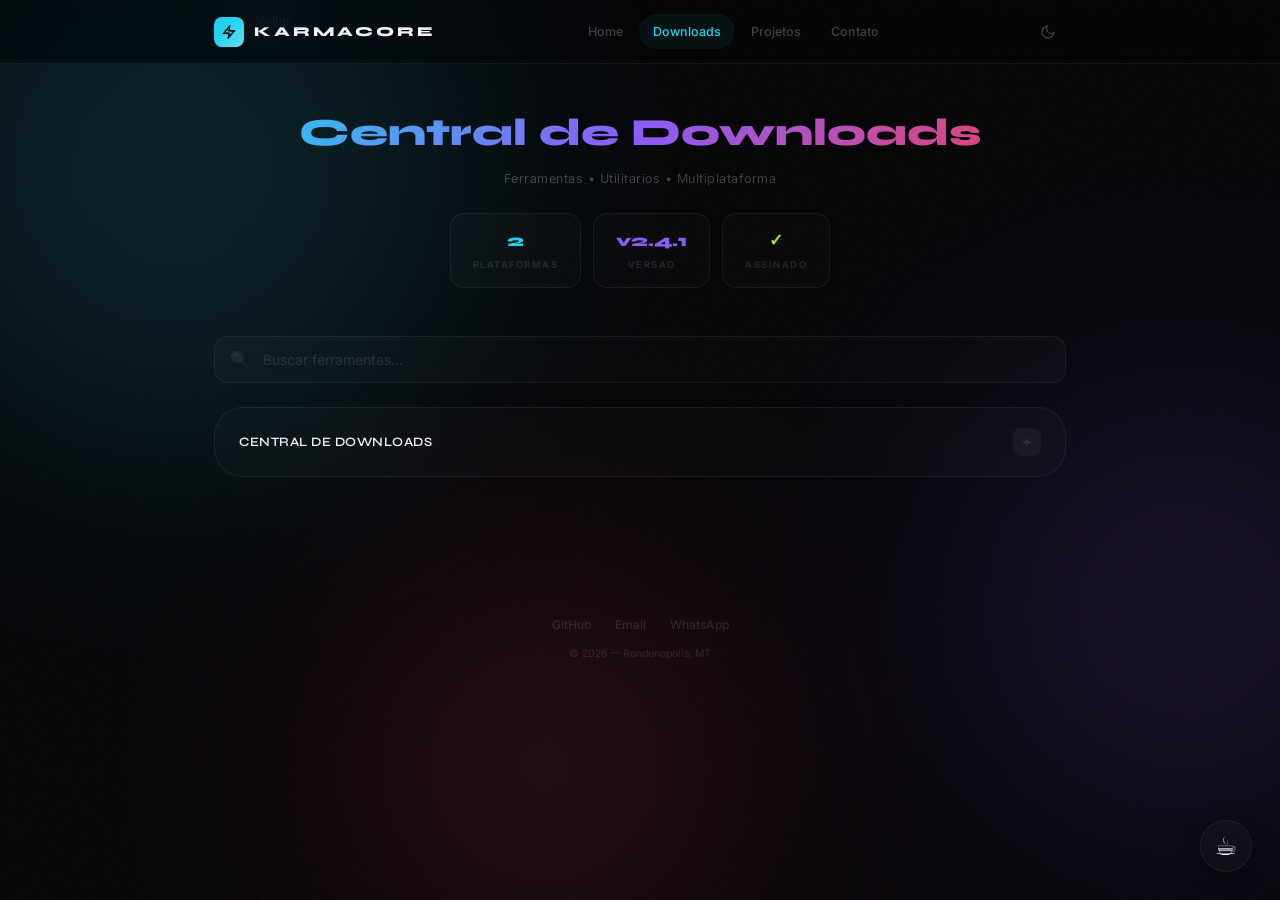
<file: downloads.html>
<!DOCTYPE html>
<html lang="pt-br">
<head>
    <meta charset="UTF-8">
    <meta name="viewport" content="width=device-width, initial-scale=1.0">
    <title>Downloads | KARMACORE</title>
    <meta name="description" content="Central de downloads do Karmacore.">
    <meta name="theme-color" content="#050507">
    <link rel="icon" href="data:image/svg+xml,<svg xmlns='http://www.w3.org/2000/svg' viewBox='0 0 100 100'><text y='.9em' font-size='90'>K</text></svg>">
    <link rel="stylesheet" href="style.css?v=4">
    <style>
        .dl-page-hero { text-align: center; padding: 32px 0 16px; }
        .dl-page-hero h1 {
            font-family: 'Syne', sans-serif;
            font-size: clamp(1.6rem, 5vw, 2.4rem);
            font-weight: 800;
            background: linear-gradient(135deg, var(--cyan), var(--violet), var(--rose));
            -webkit-background-clip: text; background-clip: text; color: transparent;
            margin-bottom: 6px;
        }
        .dl-page-hero p { font-size: 0.78rem; color: var(--muted); letter-spacing: 0.5px; }
        .dl-page-stats {
            display: flex; justify-content: center; gap: 12px; margin-top: 24px; flex-wrap: wrap;
        }
        .dl-page-stat {
            text-align: center; padding: 14px 22px;
            background: var(--surface); border: 1px solid var(--border); border-radius: var(--r);
        }
        .dl-page-stat .val {
            font-family: 'Syne', sans-serif; font-size: 1.05rem; font-weight: 800; color: var(--cyan);
        }
        .dl-page-stat:nth-child(2) .val { color: var(--violet); }
        .dl-page-stat:nth-child(3) .val { color: var(--lime); }
        .dl-page-stat .lbl {
            font-size: 0.58rem; font-weight: 600; letter-spacing: 1.5px;
            text-transform: uppercase; color: var(--dim); margin-top: 3px;
        }
        .back-btn {
            display: inline-flex; align-items: center; gap: 8px;
            padding: 10px 20px; border-radius: var(--r-full);
            background: var(--surface); border: 1px solid var(--border);
            color: var(--gray); text-decoration: none;
            font-size: 0.78rem; font-weight: 500;
            transition: all 0.3s var(--ease); margin-bottom: 28px;
        }
        .back-btn:hover { color: var(--cyan); border-color: rgba(34,211,238,0.15); transform: translateX(-4px); }
        .search-wrap { position: relative; margin-bottom: 24px; }
        .search-wrap input {
            width: 100%; padding: 14px 20px 14px 48px;
            background: var(--surface); border: 1px solid var(--border); border-radius: var(--r);
            color: var(--white); font-family: 'Inter', sans-serif; font-size: 0.88rem;
            transition: all 0.3s var(--ease); outline: none;
        }
        .search-wrap input:focus { border-color: var(--cyan); box-shadow: 0 0 0 3px rgba(34,211,238,0.06); }
        .search-wrap input::placeholder { color: var(--dim); }
        .search-wrap .s-icon {
            position: absolute; left: 16px; top: 50%; transform: translateY(-50%);
            color: var(--dim); font-size: 1rem;
        }
        .folder-group {
            background: var(--surface); border: 1px solid var(--border);
            border-radius: var(--r-xl); margin-bottom: 10px; overflow: hidden;
            backdrop-filter: blur(12px); -webkit-backdrop-filter: blur(12px);
            transition: all 0.3s var(--ease);
        }
        .folder-group:hover { border-color: var(--border-2); }
        .folder-head {
            padding: 20px 24px; cursor: pointer; display: flex; align-items: center;
            justify-content: space-between; user-select: none; transition: background 0.3s;
            font-family: 'Syne', sans-serif; font-size: 0.8rem; font-weight: 600; letter-spacing: 0.5px;
        }
        .folder-head:hover { background: var(--surface-2); }
        .folder-head .tgl {
            width: 28px; height: 28px; display: grid; place-items: center;
            border-radius: 8px; background: var(--surface-2); font-size: 1.1rem;
            color: var(--dim); transition: all 0.3s var(--ease);
        }
        .folder-head.active .tgl { transform: rotate(180deg); color: var(--cyan); background: rgba(34,211,238,0.06); }
        .folder-body {
            max-height: 0; overflow: hidden; transition: max-height 0.4s var(--ease); padding: 0 24px;
        }
        .folder-body.open { max-height: 400px; padding-bottom: 20px; }
        .dl-item {
            display: flex; align-items: center; gap: 14px; width: 100%;
            padding: 16px 20px; margin: 4px 0; background: var(--surface-2);
            border: 1px solid var(--border); border-radius: var(--r);
            color: var(--white); text-decoration: none; font-weight: 500; font-size: 0.86rem;
            transition: all 0.3s var(--ease);
        }
        .dl-item:hover { border-color: var(--cyan); transform: translateX(4px); }
        .dl-item .di-icon { font-size: 1.2rem; flex-shrink: 0; }
        .dl-item .di-sub { font-size: 0.66rem; color: var(--dim); margin-top: 2px; }
        #no-results { display: none; text-align: center; padding: 32px 20px; color: var(--dim); font-size: 0.85rem; }
        @media (max-width: 480px) {
            .dl-page-stats { gap: 8px; }
            .dl-page-stat { min-width: 85px; padding: 12px 16px; }
        }
    </style>
</head>
<body>

    <div class="scroll-progress" id="scroll-progress"></div>
    <div class="mesh-bg"><div class="blob"></div><div class="blob"></div><div class="blob"></div></div>
    <div class="grain"></div>

    <!-- NAVBAR -->
    <nav class="navbar">
        <div class="navbar-inner">
            <a href="index.html" class="logo">
                <div class="logo-mark">
                    <svg width="14" height="14" viewBox="0 0 24 24" fill="none" stroke="#050507" stroke-width="2.5" stroke-linecap="round"><path d="M13 2L3 14h9l-1 8 10-12h-9l1-8z"/></svg>
                </div>
                <span class="logo-word">KARMACORE</span>
            </a>
            <div class="nav-links">
                <a href="index.html" class="nav-link">Home</a>
                <a href="#downloads" class="nav-link active">Downloads</a>
                <a href="index.html#projects" class="nav-link">Projetos</a>
                <a href="index.html#contact" class="nav-link">Contato</a>
            </div>
            <div class="nav-actions">
                <button class="btn-icon" title="Alternar tema" onclick="toggleTheme()">
                    <svg class="icon-moon" width="16" height="16" viewBox="0 0 24 24" fill="none" stroke="currentColor" stroke-width="2" stroke-linecap="round" stroke-linejoin="round"><path d="M21 12.79A9 9 0 1 1 11.21 3 7 7 0 0 0 21 12.79z"></path></svg>
                    <svg class="icon-sun" width="16" height="16" viewBox="0 0 24 24" fill="none" stroke="currentColor" stroke-width="2" stroke-linecap="round" stroke-linejoin="round" style="display:none"><circle cx="12" cy="12" r="5"></circle><line x1="12" y1="1" x2="12" y2="3"></line><line x1="12" y1="21" x2="12" y2="23"></line><line x1="4.22" y1="4.22" x2="5.64" y2="5.64"></line><line x1="18.36" y1="18.36" x2="19.78" y2="19.78"></line><line x1="1" y1="12" x2="3" y2="12"></line><line x1="21" y1="12" x2="23" y2="12"></line><line x1="4.22" y1="19.78" x2="5.64" y2="18.36"></line><line x1="18.36" y1="5.64" x2="19.78" y2="4.22"></line></svg>
                </button>
                <button class="burger" id="burger" onclick="toggleBurger()"><span></span><span></span><span></span></button>
            </div>
        </div>
    </nav>

    <div id="mobile-nav" class="mobile-nav">
        <a href="index.html" class="mm-link" onclick="closeBurger()">Home</a>
        <a href="#downloads" class="mm-link" onclick="closeBurger()">Downloads</a>
        <a href="index.html#projects" class="mm-link" onclick="closeBurger()">Projetos</a>
        <a href="index.html#contact" class="mm-link" onclick="closeBurger()">Contato</a>
    </div>

    <main>
        <a href="index.html" class="back-btn">
            <svg width="13" height="13" viewBox="0 0 24 24" fill="none" stroke="currentColor" stroke-width="2.5"><line x1="19" y1="12" x2="5" y2="12"></line><polyline points="12 19 5 12 12 5"></polyline></svg>
            Voltar
        </a>

        <header class="dl-page-hero">
            <h1>Central de Downloads</h1>
            <p>Ferramentas &bull; Utilitarios &bull; Multiplataforma</p>
            <div class="dl-page-stats">
                <div class="dl-page-stat"><div class="val">2</div><div class="lbl">Plataformas</div></div>
                <div class="dl-page-stat"><div class="val">v2.4.1</div><div class="lbl">Versao</div></div>
                <div class="dl-page-stat"><div class="val">&#10003;</div><div class="lbl">Assinado</div></div>
            </div>
        </header>

        <section class="section" id="downloads" style="padding-top:32px">
            <div class="search-wrap">
                <span class="s-icon">&#128269;</span>
                <input type="text" id="search" placeholder="Buscar ferramentas..." autocomplete="off">
            </div>

            <div class="folder-group" id="main-folder">
                <div class="folder-head" onclick="toggleFolder(this)">
                    CENTRAL DE DOWNLOADS
                    <span class="tgl">+</span>
                </div>
                <div class="folder-body" id="main-content">
                    <div class="folder-group">
                        <div class="folder-head" onclick="toggleFolder(this)">
                            WINDOWS
                            <span class="tgl">+</span>
                        </div>
                        <div class="folder-body">
                            <a href="javascript:void(0)" class="dl-item" onclick="return false">
                                <span class="di-icon">&#128229;</span>
                                <div><strong>Karmacore_Setup.exe</strong><div class="di-sub">v2.4.1 &bull; 48.2 MB &bull; SHA256 verificado</div></div>
                            </a>
                        </div>
                    </div>
                    <div class="folder-group">
                        <div class="folder-head" onclick="toggleFolder(this)">
                            ANDROID
                            <span class="tgl">+</span>
                        </div>
                        <div class="folder-body">
                            <a href="javascript:void(0)" class="dl-item" onclick="return false">
                                <span class="di-icon">&#128229;</span>
                                <div><strong>Karmacore.apk</strong><div class="di-sub">v2.4.1 &bull; 31.8 MB &bull; Assinado</div></div>
                            </a>
                        </div>
                    </div>
                    <div id="no-results">Nenhum resultado para "<span id="search-term"></span>"</div>
                </div>
            </div>
        </section>
    </main>

    <div class="coffee-fab" onclick="openModal()">☕</div>

    <div class="modal-overlay" id="modal" onclick="if(event.target===this)closeModal()">
        <div class="modal-box" id="modal-box">
            <button class="close-btn" onclick="closeModal()">&times;</button>
            <h3>Apoie o Projeto</h3>
            <p class="modal-sub">Qualquer valor faz diferenca</p>
            <div class="pix-card">
                <span class="pix-key" id="pix-key" data-pix="1ad6a146-8d7e-4521-a96a-fde7ccd602ac">1ad6a146-8d7e-4521-a96a-fde7ccd602ac</span>
                <button class="copy-btn" onclick="copyPix()">
                    <svg width="15" height="15" viewBox="0 0 24 24" fill="none" stroke="currentColor" stroke-width="2" stroke-linecap="round" stroke-linejoin="round" id="copy-icon"><rect x="9" y="9" width="13" height="13" rx="2" ry="2"></rect><path d="M5 15H4a2 2 0 0 1-2-2V4a2 2 0 0 1 2-2h9a2 2 0 0 1 2 2v1"></path></svg>
                    <svg width="15" height="15" viewBox="0 0 24 24" fill="none" stroke="currentColor" stroke-width="2.5" stroke-linecap="round" stroke-linejoin="round" id="check-icon" style="display:none"><polyline points="20 6 9 17 4 12"></polyline></svg>
                </button>
            </div>
            <p class="modal-hint" onclick="copyPix()">Toque para copiar a chave PIX</p>
        </div>
    </div>

    <footer class="site-footer">
        <div class="footer-row">
            <a href="https://github.com/MicaelSanPedro" target="_blank" rel="noopener">GitHub</a>
            <a href="mailto:sanpedromicael@gmail.com">Email</a>
            <a href="https://wa.me/5566984447849" target="_blank" rel="noopener">WhatsApp</a>
        </div>
        <p class="copy">&copy; 2026 &mdash; Rondonopolis, MT</p>
    </footer>

    <script src="script.js?v=4"></script>
</body>
</html>
</file>
<file: style.css>
/* ═══════════════════════════════════════════════════
   KARMACORE — NOVA Design System
   Portfolio de Micael San
   ═══════════════════════════════════════════════════ */

@import url('https://fonts.googleapis.com/css2?family=Syne:wght@400;500;600;700;800&family=Inter:wght@400;500;600;700&display=swap');

/* ── Tokens ── */
:root {
    --cyan: #22d3ee;
    --violet: #8b5cf6;
    --rose: #f43f5e;
    --amber: #f59e0b;
    --lime: #a3e635;
    --orange: #f97316;
    --sky: #38bdf8;

    --bg: #050507;
    --bg-elevated: #0a0a0f;
    --surface: rgba(255, 255, 255, 0.02);
    --surface-2: rgba(255, 255, 255, 0.04);
    --surface-3: rgba(255, 255, 255, 0.06);
    --border: rgba(255, 255, 255, 0.06);
    --border-2: rgba(255, 255, 255, 0.1);
    --border-accent: rgba(34, 211, 238, 0.15);

    --white: #f0f0f5;
    --gray: rgba(240, 240, 245, 0.5);
    --muted: rgba(240, 240, 245, 0.25);
    --dim: rgba(240, 240, 245, 0.12);

    --r-sm: 10px;
    --r: 14px;
    --r-lg: 20px;
    --r-xl: 28px;
    --r-full: 100px;
    --ease: cubic-bezier(0.22, 1, 0.36, 1);
    --ease-out: cubic-bezier(0.33, 1, 0.68, 1);
}

*, *::before, *::after { margin: 0; padding: 0; box-sizing: border-box; }
html { scroll-behavior: smooth; scroll-padding-top: 80px; }

body {
    background: var(--bg);
    color: var(--white);
    font-family: 'Inter', system-ui, -apple-system, sans-serif;
    overflow-x: hidden;
    line-height: 1.6;
    -webkit-font-smoothing: antialiased;
    transition: background 0.6s var(--ease);
}

/* ═══════ SCROLL PROGRESS BAR ═══════ */
.scroll-progress {
    position: fixed;
    top: 0;
    left: 0;
    height: 2px;
    background: linear-gradient(90deg, var(--cyan), var(--violet), var(--rose));
    z-index: 9999;
    width: 0%;
    transition: width 0.1s linear;
}

/* ═══════ MESH GRADIENT BG ═══════ */
.mesh-bg {
    position: fixed;
    inset: 0;
    z-index: 0;
    pointer-events: none;
    overflow: hidden;
}
.mesh-bg .blob {
    position: absolute;
    border-radius: 50%;
    filter: blur(120px);
    opacity: 0.12;
    animation: mesh-drift 20s ease-in-out infinite alternate;
}
.mesh-bg .blob:nth-child(1) {
    width: 600px; height: 600px;
    background: var(--cyan);
    top: -15%; left: -10%;
    animation-duration: 24s;
}
.mesh-bg .blob:nth-child(2) {
    width: 500px; height: 500px;
    background: var(--violet);
    top: 40%; right: -12%;
    animation-duration: 20s;
    animation-delay: -5s;
}
.mesh-bg .blob:nth-child(3) {
    width: 450px; height: 450px;
    background: var(--rose);
    bottom: -10%; left: 25%;
    animation-duration: 22s;
    animation-delay: -10s;
}
@keyframes mesh-drift {
    0% { transform: translate(0, 0) scale(1) rotate(0deg); }
    33% { transform: translate(40px, -30px) scale(1.05) rotate(5deg); }
    66% { transform: translate(-20px, 40px) scale(0.95) rotate(-3deg); }
    100% { transform: translate(30px, 20px) scale(1.02) rotate(2deg); }
}

/* Grain overlay */
.grain {
    position: fixed;
    inset: 0;
    z-index: 1;
    pointer-events: none;
    opacity: 0.03;
    background-image: url("data:image/svg+xml,%3Csvg viewBox='0 0 512 512' xmlns='http://www.w3.org/2000/svg'%3E%3Cfilter id='n'%3E%3CfeTurbulence type='fractalNoise' baseFrequency='0.85' numOctaves='4' stitchTiles='stitch'/%3E%3C/filter%3E%3Crect width='100%25' height='100%25' filter='url(%23n)'/%3E%3C/svg%3E");
}

/* ═══════ NAVBAR ═══════ */
.navbar {
    position: fixed;
    top: 0; left: 0; right: 0;
    height: 64px;
    z-index: 5000;
    background: rgba(5, 5, 7, 0.6);
    backdrop-filter: blur(24px) saturate(180%);
    -webkit-backdrop-filter: blur(24px) saturate(180%);
    border-bottom: 1px solid var(--border);
    transition: all 0.4s var(--ease);
}
.navbar-inner {
    max-width: 900px;
    margin: 0 auto;
    height: 100%;
    display: flex;
    align-items: center;
    justify-content: space-between;
    padding: 0 24px;
}

/* Logo */
.logo {
    display: flex;
    align-items: center;
    gap: 10px;
    text-decoration: none;
    flex-shrink: 0;
}
.logo-mark {
    width: 30px; height: 30px;
    background: var(--cyan);
    border-radius: 8px;
    display: grid;
    place-items: center;
    position: relative;
    overflow: hidden;
    transition: transform 0.3s var(--ease);
}
.logo-mark::after {
    content: "";
    position: absolute;
    inset: 0;
    background: linear-gradient(135deg, transparent 40%, rgba(255,255,255,0.3));
}
.logo:hover .logo-mark { transform: rotate(-8deg) scale(1.1); }
.logo-mark svg { position: relative; z-index: 1; }
.logo-word {
    font-family: 'Syne', sans-serif;
    font-size: 0.85rem;
    font-weight: 800;
    letter-spacing: 3px;
    color: var(--white);
}

/* Nav links */
.nav-links { display: flex; gap: 2px; }
.nav-links a {
    padding: 8px 14px;
    border-radius: var(--r-full);
    text-decoration: none;
    color: var(--muted);
    font-size: 0.78rem;
    font-weight: 500;
    transition: all 0.3s var(--ease);
}
.nav-links a:hover { color: var(--white); background: var(--surface-2); }
.nav-links a.active { color: var(--cyan); background: rgba(34,211,238,0.06); }

/* Nav right */
.nav-actions { display: flex; align-items: center; gap: 6px; }

/* Theme toggle */
.btn-icon {
    width: 36px; height: 36px;
    display: grid; place-items: center;
    background: transparent;
    border: 1px solid transparent;
    border-radius: var(--r);
    cursor: pointer;
    color: var(--muted);
    transition: all 0.3s var(--ease);
    font-size: 0;
}
.btn-icon:hover { color: var(--amber); background: rgba(245,158,11,0.06); border-color: rgba(245,158,11,0.1); }
.btn-icon:active { transform: scale(0.9); }
.btn-icon svg { pointer-events: none; }

/* Burger */
.burger {
    display: none;
    flex-direction: column;
    justify-content: center;
    gap: 4px;
    width: 36px; height: 36px;
    padding: 9px 7px;
    background: transparent;
    border: 1px solid transparent;
    border-radius: var(--r);
    cursor: pointer;
    transition: all 0.3s var(--ease);
}
.burger span {
    width: 100%;
    height: 1.5px;
    background: var(--muted);
    border-radius: 2px;
    transition: all 0.3s var(--ease);
}
.burger.active span:nth-child(1) { transform: translateY(5.5px) rotate(45deg); background: var(--cyan); }
.burger.active span:nth-child(2) { opacity: 0; }
.burger.active span:nth-child(3) { transform: translateY(-5.5px) rotate(-45deg); background: var(--cyan); }

/* Mobile menu */
.mobile-nav {
    display: none;
    position: fixed;
    top: 64px; left: 0; right: 0;
    z-index: 4999;
    background: rgba(5,5,7,0.95);
    backdrop-filter: blur(32px);
    -webkit-backdrop-filter: blur(32px);
    border-bottom: 1px solid var(--border);
    padding: 12px 16px 20px;
    flex-direction: column;
    gap: 2px;
}
.mobile-nav.open { display: flex; }
.mobile-nav a {
    padding: 14px 18px;
    border-radius: var(--r);
    text-decoration: none;
    color: var(--gray);
    font-size: 0.9rem;
    font-weight: 500;
    transition: all 0.3s var(--ease);
}
.mobile-nav a:hover { color: var(--white); background: var(--surface-2); }

/* ═══════ MAIN CONTAINER ═══════ */
main {
    max-width: 900px;
    margin: 0 auto;
    padding: 0 24px;
    position: relative;
    z-index: 10;
}

/* ═══════ HERO ═══════ */
.hero {
    min-height: 100vh;
    display: flex;
    flex-direction: column;
    justify-content: center;
    align-items: center;
    text-align: center;
    padding: 80px 0 60px;
    position: relative;
}

.hero-tag {
    display: inline-flex;
    align-items: center;
    gap: 8px;
    padding: 5px 14px 5px 6px;
    border: 1px solid var(--border);
    border-radius: var(--r-full);
    font-size: 0.7rem;
    font-weight: 500;
    color: var(--gray);
    margin-bottom: 32px;
    animation: fade-in 0.8s var(--ease) both;
}
.hero-tag .dot {
    width: 7px; height: 7px;
    border-radius: 50%;
    background: var(--lime);
    box-shadow: 0 0 8px var(--lime);
    animation: blink 2s ease-in-out infinite;
}
@keyframes blink {
    0%, 100% { opacity: 1; }
    50% { opacity: 0.4; }
}

.hero-title {
    font-family: 'Syne', sans-serif;
    font-size: clamp(3rem, 13vw, 6rem);
    font-weight: 800;
    letter-spacing: -3px;
    line-height: 0.95;
    margin-bottom: 20px;
    animation: fade-up 0.8s 0.1s var(--ease) both;
}
.hero-title .line-2 {
    display: block;
    background: linear-gradient(135deg, var(--cyan) 0%, var(--violet) 40%, var(--rose) 80%);
    -webkit-background-clip: text;
    background-clip: text;
    color: transparent;
    background-size: 200% 200%;
    animation: gradient-x 5s ease infinite;
}
@keyframes gradient-x {
    0%, 100% { background-position: 0% 50%; }
    50% { background-position: 100% 50%; }
}

.hero-sub {
    font-size: 0.95rem;
    color: var(--gray);
    max-width: 380px;
    margin-bottom: 40px;
    animation: fade-up 0.8s 0.2s var(--ease) both;
}

.hero-actions {
    display: flex;
    gap: 12px;
    animation: fade-up 0.8s 0.3s var(--ease) both;
}
.btn {
    display: inline-flex;
    align-items: center;
    gap: 8px;
    padding: 12px 28px;
    border-radius: var(--r-full);
    text-decoration: none;
    font-weight: 600;
    font-size: 0.82rem;
    transition: all 0.3s var(--ease);
    border: none;
    cursor: pointer;
}
.btn-primary {
    background: var(--white);
    color: var(--bg);
    box-shadow: 0 0 0 0 rgba(240,240,245,0);
}
.btn-primary:hover {
    transform: translateY(-2px);
    box-shadow: 0 8px 32px rgba(240,240,245,0.12);
}
.btn-ghost {
    background: transparent;
    color: var(--gray);
    border: 1px solid var(--border);
}
.btn-ghost:hover {
    color: var(--white);
    border-color: var(--border-2);
    background: var(--surface-2);
    transform: translateY(-2px);
}

.hero-scroll {
    position: absolute;
    bottom: 32px;
    display: flex;
    flex-direction: column;
    align-items: center;
    gap: 8px;
    animation: fade-up 0.8s 0.6s var(--ease) both;
}
.hero-scroll span {
    font-size: 0.6rem;
    font-weight: 600;
    letter-spacing: 2px;
    text-transform: uppercase;
    color: var(--dim);
}
.scroll-line {
    width: 1px;
    height: 40px;
    background: linear-gradient(to bottom, var(--dim), transparent);
    animation: scroll-pulse 2s ease-in-out infinite;
}
@keyframes scroll-pulse {
    0%, 100% { opacity: 1; transform: scaleY(1); }
    50% { opacity: 0.3; transform: scaleY(0.6); }
}

/* ═══════ SECTIONS ═══════ */
.section {
    padding: 80px 0;
    position: relative;
}
.section-head {
    display: flex;
    align-items: center;
    gap: 16px;
    margin-bottom: 36px;
}
.section-num {
    font-family: 'Syne', sans-serif;
    font-size: 0.65rem;
    font-weight: 700;
    color: var(--dim);
    letter-spacing: 2px;
}
.section-title {
    font-family: 'Syne', sans-serif;
    font-size: 0.72rem;
    font-weight: 700;
    letter-spacing: 3px;
    text-transform: uppercase;
    color: var(--muted);
}
.section-line {
    flex: 1;
    height: 1px;
    background: var(--border);
}

/* ═══════ ABOUT — BENTO GRID ═══════ */
.about-grid {
    display: grid;
    grid-template-columns: 1fr 1fr;
    grid-template-rows: auto auto;
    gap: 12px;
}
.about-main {
    grid-column: 1 / -1;
    display: flex;
    gap: 28px;
    align-items: flex-start;
    padding: 32px;
    background: var(--surface);
    border: 1px solid var(--border);
    border-radius: var(--r-xl);
    backdrop-filter: blur(16px);
    -webkit-backdrop-filter: blur(16px);
    transition: all 0.4s var(--ease);
}
.about-main:hover {
    border-color: var(--border-2);
    background: var(--surface-2);
}
.about-photo {
    width: 80px; height: 80px;
    border-radius: var(--r-lg);
    object-fit: cover;
    border: 2px solid var(--border);
    flex-shrink: 0;
    transition: all 0.4s var(--ease);
}
.about-main:hover .about-photo {
    border-color: var(--cyan);
    box-shadow: 0 0 0 4px rgba(34,211,238,0.08);
}
.about-info h2 {
    font-family: 'Syne', sans-serif;
    font-size: 1.2rem;
    font-weight: 700;
    margin-bottom: 2px;
}
.about-info .role {
    font-size: 0.72rem;
    font-weight: 600;
    color: var(--cyan);
    letter-spacing: 2px;
    text-transform: uppercase;
    margin-bottom: 12px;
}
.about-info p {
    font-size: 0.85rem;
    color: var(--gray);
    line-height: 1.75;
}

/* Stat cards */
.stat-card {
    padding: 24px;
    background: var(--surface);
    border: 1px solid var(--border);
    border-radius: var(--r-xl);
    backdrop-filter: blur(16px);
    -webkit-backdrop-filter: blur(16px);
    transition: all 0.4s var(--ease);
}
.stat-card:hover {
    border-color: var(--border-2);
    transform: translateY(-3px);
    box-shadow: 0 8px 32px rgba(0,0,0,0.3);
}
.stat-card .stat-val {
    font-family: 'Syne', sans-serif;
    font-size: 2rem;
    font-weight: 800;
    line-height: 1;
    margin-bottom: 4px;
}
.stat-card:nth-child(2) .stat-val { color: var(--cyan); }
.stat-card:nth-child(3) .stat-val { color: var(--violet); }
.stat-card:nth-child(4) .stat-val { color: var(--amber); }
.stat-card .stat-label {
    font-size: 0.65rem;
    font-weight: 600;
    letter-spacing: 1.5px;
    text-transform: uppercase;
    color: var(--dim);
}

/* ═══════ DOWNLOADS — BANNER ═══════ */
.dl-banner {
    position: relative;
    padding: 2px;
    border-radius: var(--r-xl);
    background: conic-gradient(from var(--dl-angle, 0deg), var(--cyan), var(--violet), var(--rose), var(--amber), var(--cyan));
    animation: spin-border 4s linear infinite;
    text-decoration: none;
    display: block;
    transition: all 0.4s var(--ease);
}
@property --dl-angle {
    syntax: '<angle>';
    initial-value: 0deg;
    inherits: false;
}
@keyframes spin-border {
    to { --dl-angle: 360deg; }
}
/* Fallback */
@supports not (background: conic-gradient(from 0deg, red, blue)) {
    .dl-banner {
        background: linear-gradient(135deg, var(--cyan), var(--violet), var(--rose));
        background-size: 300% 300%;
        animation: shift-bg 4s ease infinite;
    }
    @keyframes shift-bg {
        0%, 100% { background-position: 0% 50%; }
        50% { background-position: 100% 50%; }
    }
}
.dl-banner:hover {
    transform: translateY(-4px);
    box-shadow: 0 12px 48px rgba(34,211,238,0.15), 0 0 80px rgba(139,92,246,0.08);
}
.dl-inner {
    display: flex;
    align-items: center;
    gap: 20px;
    padding: 28px 32px;
    background: var(--bg-elevated);
    border-radius: calc(var(--r-xl) - 2px);
    position: relative;
    overflow: hidden;
}
.dl-inner::before {
    content: "";
    position: absolute;
    top: 0; left: 0; right: 0;
    height: 1px;
    background: linear-gradient(90deg, transparent, rgba(255,255,255,0.05), transparent);
}
.dl-icon {
    width: 52px; height: 52px;
    display: grid; place-items: center;
    border-radius: var(--r);
    background: rgba(34,211,238,0.08);
    border: 1px solid rgba(34,211,238,0.12);
    color: var(--cyan);
    flex-shrink: 0;
    transition: all 0.3s var(--ease);
}
.dl-banner:hover .dl-icon {
    background: rgba(34,211,238,0.12);
    transform: scale(1.06);
}
.dl-text { flex: 1; }
.dl-text h3 {
    font-family: 'Syne', sans-serif;
    font-size: 1rem;
    font-weight: 700;
    color: var(--white);
    margin-bottom: 3px;
}
.dl-text p {
    font-size: 0.72rem;
    color: var(--dim);
    font-family: 'Inter', sans-serif;
}
.dl-arrow {
    width: 38px; height: 38px;
    display: grid; place-items: center;
    border-radius: 50%;
    background: var(--surface-2);
    border: 1px solid var(--border);
    color: var(--cyan);
    flex-shrink: 0;
    opacity: 0;
    transform: translateX(-8px);
    transition: all 0.3s var(--ease);
}
.dl-banner:hover .dl-arrow { opacity: 1; transform: translateX(0); }

/* ═══════ PROJECTS ═══════ */
.project-card {
    background: var(--surface);
    border: 1px solid var(--border);
    border-radius: var(--r-xl);
    overflow: hidden;
    transition: all 0.5s var(--ease);
    backdrop-filter: blur(16px);
    -webkit-backdrop-filter: blur(16px);
}
.project-card:hover {
    border-color: var(--border-2);
    transform: translateY(-6px);
    box-shadow: 0 20px 60px rgba(0,0,0,0.4);
}
.project-thumb {
    position: relative;
    height: 200px;
    overflow: hidden;
}
.project-thumb img {
    width: 100%;
    height: 100%;
    object-fit: cover;
    filter: brightness(0.7) saturate(1.1);
    transition: all 0.6s var(--ease);
}
.project-card:hover .project-thumb img {
    filter: brightness(0.85) saturate(1.2);
    transform: scale(1.06);
}
.project-thumb::after {
    content: "";
    position: absolute;
    inset: 0;
    background: linear-gradient(to top, var(--bg) 0%, transparent 60%);
}
.project-content { padding: 28px; }
.project-content h3 {
    font-family: 'Syne', sans-serif;
    font-size: 1.15rem;
    font-weight: 700;
    margin-bottom: 8px;
}
.project-content p {
    font-size: 0.82rem;
    color: var(--gray);
    line-height: 1.7;
    margin-bottom: 20px;
}
.tags { display: flex; gap: 6px; flex-wrap: wrap; margin-bottom: 20px; }
.tag {
    font-size: 0.6rem;
    font-weight: 600;
    padding: 4px 10px;
    border-radius: 8px;
    letter-spacing: 0.3px;
}
.tag:nth-child(1) { color: var(--sky); background: rgba(56,189,248,0.08); border: 1px solid rgba(56,189,248,0.12); }
.tag:nth-child(2) { color: var(--lime); background: rgba(163,230,53,0.08); border: 1px solid rgba(163,230,53,0.12); }
.tag:nth-child(3) { color: var(--cyan); background: rgba(34,211,238,0.08); border: 1px solid rgba(34,211,238,0.12); }
.tag:nth-child(4) { color: var(--violet); background: rgba(139,92,246,0.08); border: 1px solid rgba(139,92,246,0.12); }
.project-actions { display: flex; gap: 8px; }
.project-actions .btn { font-size: 0.76rem; padding: 9px 20px; }

/* ═══════ SKILLS — HORIZONTAL SCROLL ═══════ */
.skills-scroll {
    display: flex;
    gap: 10px;
    overflow-x: auto;
    padding-bottom: 8px;
    scrollbar-width: none;
}
.skills-scroll::-webkit-scrollbar { display: none; }
.skill {
    flex-shrink: 0;
    padding: 20px 22px;
    background: var(--surface);
    border: 1px solid var(--border);
    border-radius: var(--r-lg);
    text-align: center;
    transition: all 0.3s var(--ease);
    min-width: 110px;
    backdrop-filter: blur(12px);
    -webkit-backdrop-filter: blur(12px);
}
.skill:hover {
    background: var(--surface-2);
    transform: translateY(-4px);
    border-color: var(--border-2);
}
.skill .sk-icon { font-size: 1.6rem; display: block; margin-bottom: 10px; }
.skill .sk-name {
    font-family: 'Syne', sans-serif;
    font-size: 0.7rem;
    font-weight: 600;
    color: var(--gray);
}

/* ═══════ CONTACT ═══════ */
.contact-grid {
    display: flex;
    flex-direction: column;
    gap: 8px;
}
.contact-row {
    display: flex;
    align-items: center;
    gap: 16px;
    padding: 20px 24px;
    background: var(--surface);
    border: 1px solid var(--border);
    border-radius: var(--r-lg);
    text-decoration: none;
    color: var(--white);
    transition: all 0.3s var(--ease);
    backdrop-filter: blur(16px);
    -webkit-backdrop-filter: blur(16px);
}
.contact-row:hover {
    background: var(--surface-2);
    border-color: var(--border-2);
    transform: translateX(6px);
}
.contact-row .cr-icon {
    width: 44px; height: 44px;
    display: grid; place-items: center;
    border-radius: var(--r);
    background: var(--surface-2);
    border: 1px solid var(--border);
    flex-shrink: 0;
    font-size: 1.2rem;
}
.contact-row .cr-text { flex: 1; }
.contact-row .cr-label {
    font-family: 'Syne', sans-serif;
    font-size: 0.88rem;
    font-weight: 600;
}
.contact-row .cr-sub {
    font-size: 0.68rem;
    color: var(--dim);
    margin-top: 1px;
}
.contact-row .cr-arrow {
    color: var(--dim);
    opacity: 0;
    transform: translateX(-6px);
    transition: all 0.3s var(--ease);
}
.contact-row:hover .cr-arrow { opacity: 1; transform: translateX(0); color: var(--cyan); }

/* ═══════ MODAL ═══════ */
.modal-overlay {
    position: fixed;
    inset: 0;
    background: rgba(0,0,0,0.7);
    backdrop-filter: blur(12px);
    display: none;
    align-items: center;
    justify-content: center;
    z-index: 10000;
}
.modal-box {
    background: var(--bg-elevated);
    border: 1px solid var(--border);
    border-radius: var(--r-xl);
    padding: 44px 40px;
    max-width: 400px;
    width: 90%;
    text-align: center;
    box-shadow: 0 24px 80px rgba(0,0,0,0.6);
    transform: scale(0.96) translateY(10px);
    opacity: 0;
    transition: all 0.4s var(--ease);
}
.modal-box.open { transform: scale(1) translateY(0); opacity: 1; }
.modal-box .close-btn {
    position: absolute;
    top: 14px; right: 18px;
    width: 32px; height: 32px;
    display: grid; place-items: center;
    background: var(--surface-2);
    border: 1px solid var(--border);
    border-radius: 8px;
    color: var(--dim);
    cursor: pointer;
    font-size: 14px;
    transition: all 0.3s var(--ease);
}
.modal-box .close-btn:hover { color: var(--rose); background: rgba(244,63,94,0.08); }
.modal-box h3 {
    font-family: 'Syne', sans-serif;
    font-size: 1.5rem;
    font-weight: 800;
    background: linear-gradient(135deg, var(--cyan), var(--violet));
    -webkit-background-clip: text; background-clip: text; color: transparent;
    margin-bottom: 6px;
}
.modal-box .modal-sub { color: var(--gray); font-size: 0.82rem; margin-bottom: 24px; }
.pix-card {
    background: var(--surface);
    border: 1px solid var(--border);
    border-radius: var(--r);
    padding: 16px 18px;
    display: flex;
    align-items: center;
    gap: 12px;
    margin-bottom: 16px;
}
.pix-card .pix-key {
    flex: 1;
    font-family: 'SF Mono', 'Roboto Mono', monospace;
    font-size: 0.7rem;
    color: var(--gray);
    word-break: break-all;
    line-height: 1.5;
}
.pix-card .copy-btn {
    width: 42px; height: 42px;
    display: grid; place-items: center;
    background: rgba(34,211,238,0.06);
    border: 1px solid rgba(34,211,238,0.12);
    border-radius: 10px;
    color: var(--cyan);
    cursor: pointer;
    transition: all 0.3s var(--ease);
    flex-shrink: 0;
}
.pix-card .copy-btn:hover { background: rgba(34,211,238,0.12); transform: scale(1.08); }
.modal-hint { font-size: 0.7rem; color: var(--dim); cursor: pointer; transition: color 0.3s; }
.modal-hint:hover { color: var(--cyan); }

/* ═══════ COFFEE BUTTON ═══════ */
.coffee-fab {
    position: fixed;
    bottom: 28px; right: 28px;
    width: 52px; height: 52px;
    background: var(--surface);
    border: 1px solid var(--border);
    border-radius: 50%;
    display: grid; place-items: center;
    font-size: 1.6rem;
    cursor: pointer;
    z-index: 1000;
    transition: all 0.3s var(--ease);
    box-shadow: 0 4px 20px rgba(0,0,0,0.4);
    backdrop-filter: blur(16px);
    -webkit-backdrop-filter: blur(16px);
}
.coffee-fab:hover {
    transform: scale(1.12);
    border-color: rgba(245,158,11,0.2);
    box-shadow: 0 0 28px rgba(245,158,11,0.08), 0 4px 20px rgba(0,0,0,0.4);
}

/* ═══════ FOOTER ═══════ */
.site-footer {
    text-align: center;
    padding: 48px 24px 40px;
    position: relative;
    z-index: 10;
}
.footer-row {
    display: flex;
    justify-content: center;
    gap: 24px;
    margin-bottom: 12px;
}
.footer-row a {
    color: var(--dim);
    text-decoration: none;
    font-size: 0.75rem;
    font-weight: 500;
    transition: color 0.3s var(--ease);
}
.footer-row a:hover { color: var(--cyan); }
.site-footer .copy {
    font-size: 0.65rem;
    color: var(--dim);
}

/* ═══════ SCROLLBAR ═══════ */
::-webkit-scrollbar { width: 5px; }
::-webkit-scrollbar-track { background: transparent; }
::-webkit-scrollbar-thumb { background: rgba(255,255,255,0.04); border-radius: 3px; }
::-webkit-scrollbar-thumb:hover { background: rgba(255,255,255,0.08); }

/* ═══════ KEYFRAMES ═══════ */
@keyframes fade-in {
    from { opacity: 0; }
    to { opacity: 1; }
}
@keyframes fade-up {
    from { opacity: 0; transform: translateY(20px); }
    to { opacity: 1; transform: translateY(0); }
}

/* ═══════ LIGHT MODE ═══════ */
html.light {
    --bg: #f8f9fb;
    --bg-elevated: #ffffff;
    --surface: rgba(0,0,0,0.02);
    --surface-2: rgba(0,0,0,0.04);
    --surface-3: rgba(0,0,0,0.06);
    --border: rgba(0,0,0,0.06);
    --border-2: rgba(0,0,0,0.1);
    --border-accent: rgba(34,211,238,0.12);
    --white: #111113;
    --gray: rgba(17,17,19,0.5);
    --muted: rgba(17,17,19,0.25);
    --dim: rgba(17,17,19,0.12);
}
html.light .mesh-bg .blob { opacity: 0.06; }
html.light .navbar { background: rgba(248,249,251,0.75); }
html.light .mobile-nav { background: rgba(248,249,251,0.95); }
html.light .dl-inner { background: #fff; }
html.light .modal-box { background: #fff; }
html.light .btn-primary { background: var(--white); color: #f8f9fb; }
html.light .coffee-fab { background: rgba(255,255,255,0.7); }
html.light ::-webkit-scrollbar-thumb { background: rgba(0,0,0,0.06); }

/* ═══════ RESPONSIVE ═══════ */
@media (max-width: 700px) {
    .nav-links { display: none; }
    .burger { display: flex; }
    .mobile-nav { display: none; }
    .mobile-nav.open { display: flex; }
    .about-grid { grid-template-columns: 1fr; }
    .about-main { flex-direction: column; align-items: center; text-align: center; }
    .about-main p { text-align: center; }
    .hero-title { letter-spacing: -2px; }
    .hero-actions { flex-direction: column; width: 100%; max-width: 280px; }
    .hero-actions .btn { justify-content: center; width: 100%; }
    .project-thumb { height: 160px; }
}
@media (max-width: 480px) {
    main { padding: 0 16px; }
    .hero { padding: 72px 0 48px; }
    .about-main { padding: 24px 20px; gap: 20px; }
    .stat-card { padding: 20px; }
    .stat-card .stat-val { font-size: 1.6rem; }
    .dl-inner { padding: 22px 20px; flex-wrap: wrap; }
    .project-content { padding: 22px; }
    .contact-row { padding: 16px 18px; }
    .coffee-fab { width: 46px; height: 46px; bottom: 20px; right: 20px; font-size: 1.4rem; }
}
</file>
